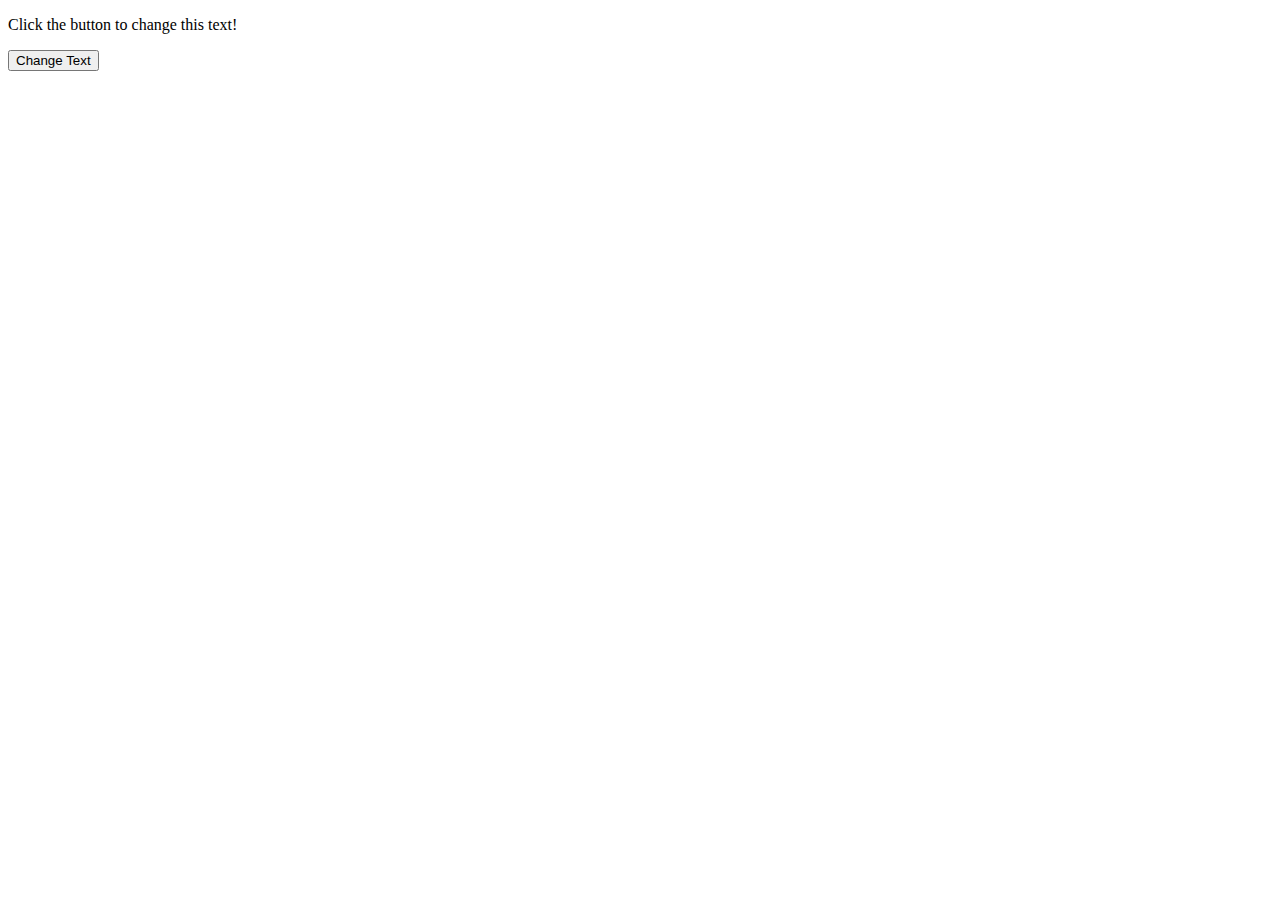
<file: 25_02_24_exercise/indexArrow.html>
<!DOCTYPE html>
<html lang="en">
<head>
    <meta charset="UTF-8">
    <meta name="viewport" content="width=device-width, initial-scale=1.0">
    <title>Arrow Function Exercise</title>
</head>
<body>
    <p id="text">Click the button to change this text!</p>
    <button id="changeTextBtn">Change Text</button>

    <script>
        const changeText = () => {
            document.getElementById("text").innerText = "Text changed using an arrow function!";
        };

        document.getElementById("changeTextBtn").addEventListener("click", changeText);
    </script>
</body>
</html>
</file>
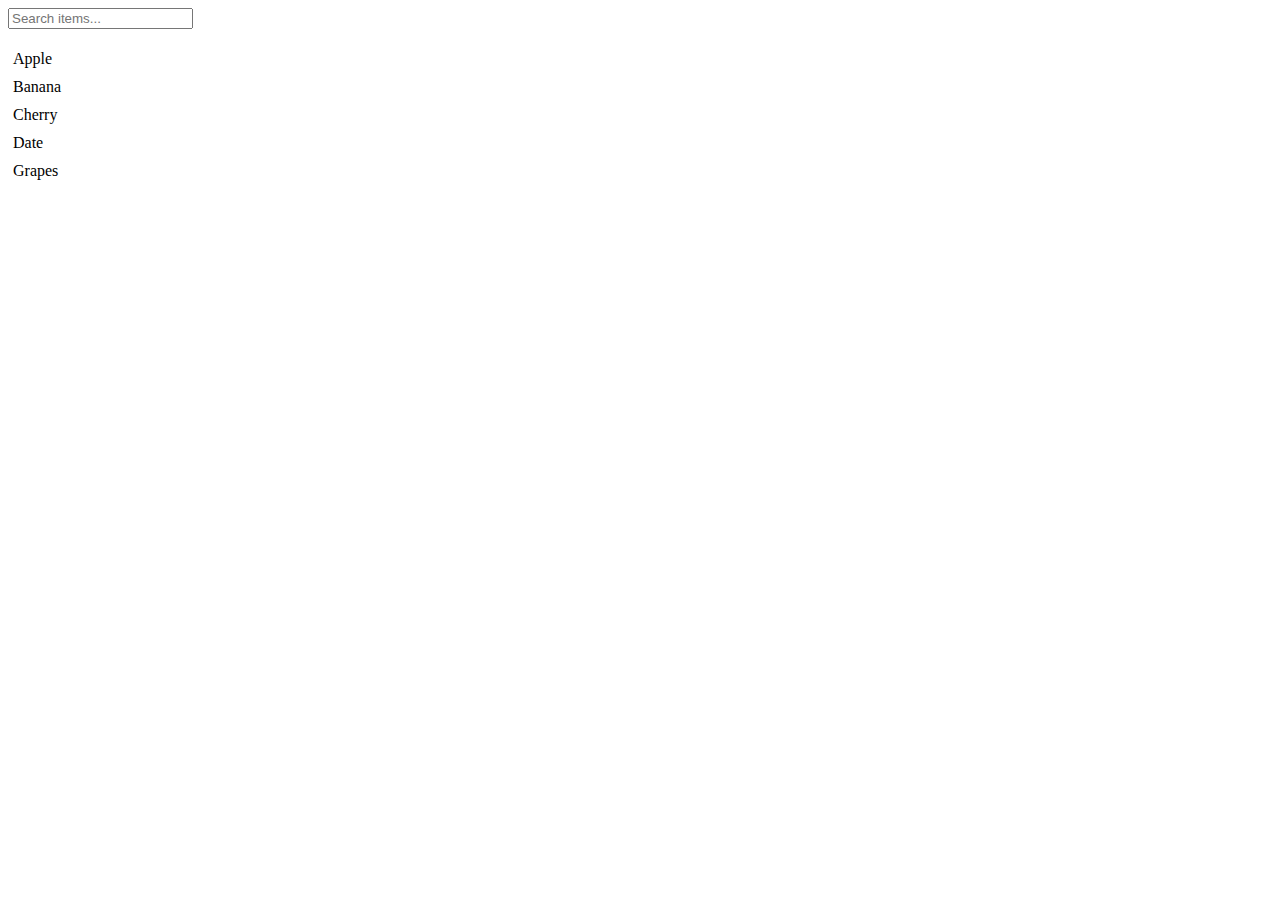
<file: 25_02_24_exercise/indexArrow2.html>
<!DOCTYPE html>
<html lang="en">
<head>
    <meta charset="UTF-8">
    <meta name="viewport" content="width=device-width, initial-scale=1.0">
    <title>Arrow Function List Filter</title>
    <style>
        ul { list-style: none; padding: 0; }
        li { padding: 5px; }
        .hidden { display: none; }
    </style>
</head>
<body>
    <input type="text" id="searchBox" placeholder="Search items...">
    <ul id="itemList">
        <li>Apple</li>
        <li>Banana</li>
        <li>Cherry</li>
        <li>Date</li>
        <li>Grapes</li>
    </ul>

    <script>
        const filterList = () => {
            let searchValue = document.getElementById("searchBox").value.toLowerCase();
            let items = document.querySelectorAll("#itemList li");

            items.forEach(item => {
                item.classList.toggle("hidden", !item.innerText.toLowerCase().includes(searchValue));
            });
        };

        document.getElementById("searchBox").addEventListener("input", filterList);
    </script>
</body>
</html>
</file>
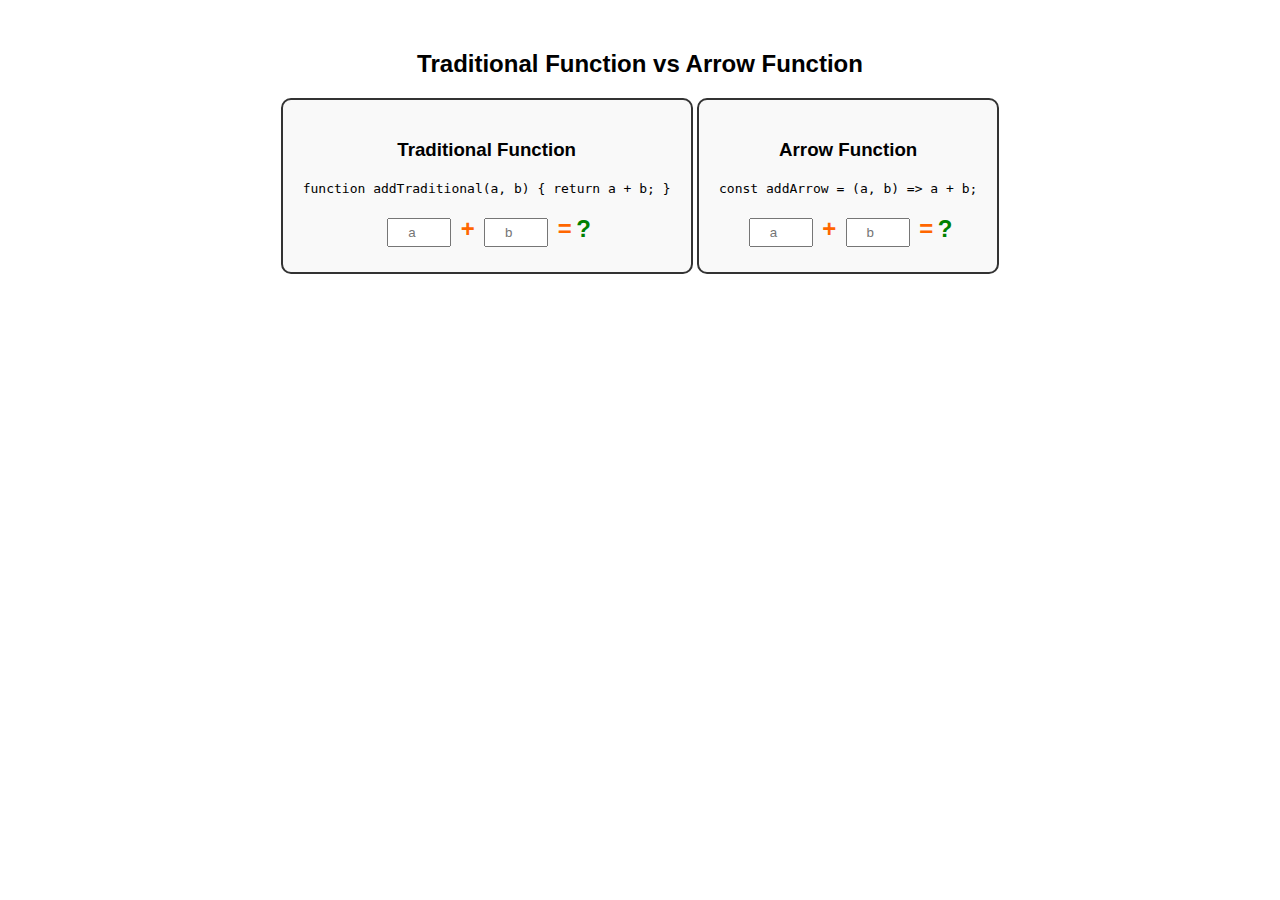
<file: 25_02_24_exercise/indexArrowExplanation.html>
<!DOCTYPE html>
<html lang="en">
<head>
    <meta charset="UTF-8">
    <meta name="viewport" content="width=device-width, initial-scale=1.0">
    <title>Arrow Function vs Traditional Function</title>
    <style>
        body {
            font-family: Arial, sans-serif;
            text-align: center;
            margin: 50px;
        }
        .container {
            display: inline-block;
            padding: 20px;
            border: 2px solid #333;
            border-radius: 10px;
            background-color: #f9f9f9;
            margin-bottom: 20px;
        }
        input {
            width: 50px;
            padding: 5px;
            margin: 5px;
            text-align: center;
        }
        .arrow {
            font-size: 24px;
            font-weight: bold;
            color: #ff6600;
        }
        .result {
            font-size: 24px;
            font-weight: bold;
            color: green;
        }
    </style>
</head>
<body>

    <h2>Traditional Function vs Arrow Function</h2>

    <div class="container">
        <h3>Traditional Function</h3>
        <p><code>function addTraditional(a, b) { return a + b; }</code></p>
        <input type="number" id="num1" placeholder="a">
        <span class="arrow">+</span>
        <input type="number" id="num2" placeholder="b">
        <span class="arrow">=</span>
        <span id="resultTraditional" class="result">?</span>
    </div>

    <div class="container">
        <h3>Arrow Function</h3>
        <p><code>const addArrow = (a, b) => a + b;</code></p>
        <input type="number" id="num3" placeholder="a">
        <span class="arrow">+</span>
        <input type="number" id="num4" placeholder="b">
        <span class="arrow">=</span>
        <span id="resultArrow" class="result">?</span>
    </div>

    <script>
        // Traditional function
        function addTraditional(a, b) {
            return a + b;
        }

        // Arrow function
        const addArrow = (a, b) => a + b;

        // Event listeners for traditional function
        document.querySelectorAll("#num1, #num2").forEach(input => {
            input.addEventListener("input", () => {
                const a = parseFloat(document.getElementById("num1").value) || 0;
                const b = parseFloat(document.getElementById("num2").value) || 0;
                document.getElementById("resultTraditional").textContent = addTraditional(a, b);
            });
        });

        // Event listeners for arrow function
        document.querySelectorAll("#num3, #num4").forEach(input => {
            input.addEventListener("input", () => {
                const a = parseFloat(document.getElementById("num3").value) || 0;
                const b = parseFloat(document.getElementById("num4").value) || 0;
                document.getElementById("resultArrow").textContent = addArrow(a, b);
            });
        });
    </script>

</body>
</html>
</file>
